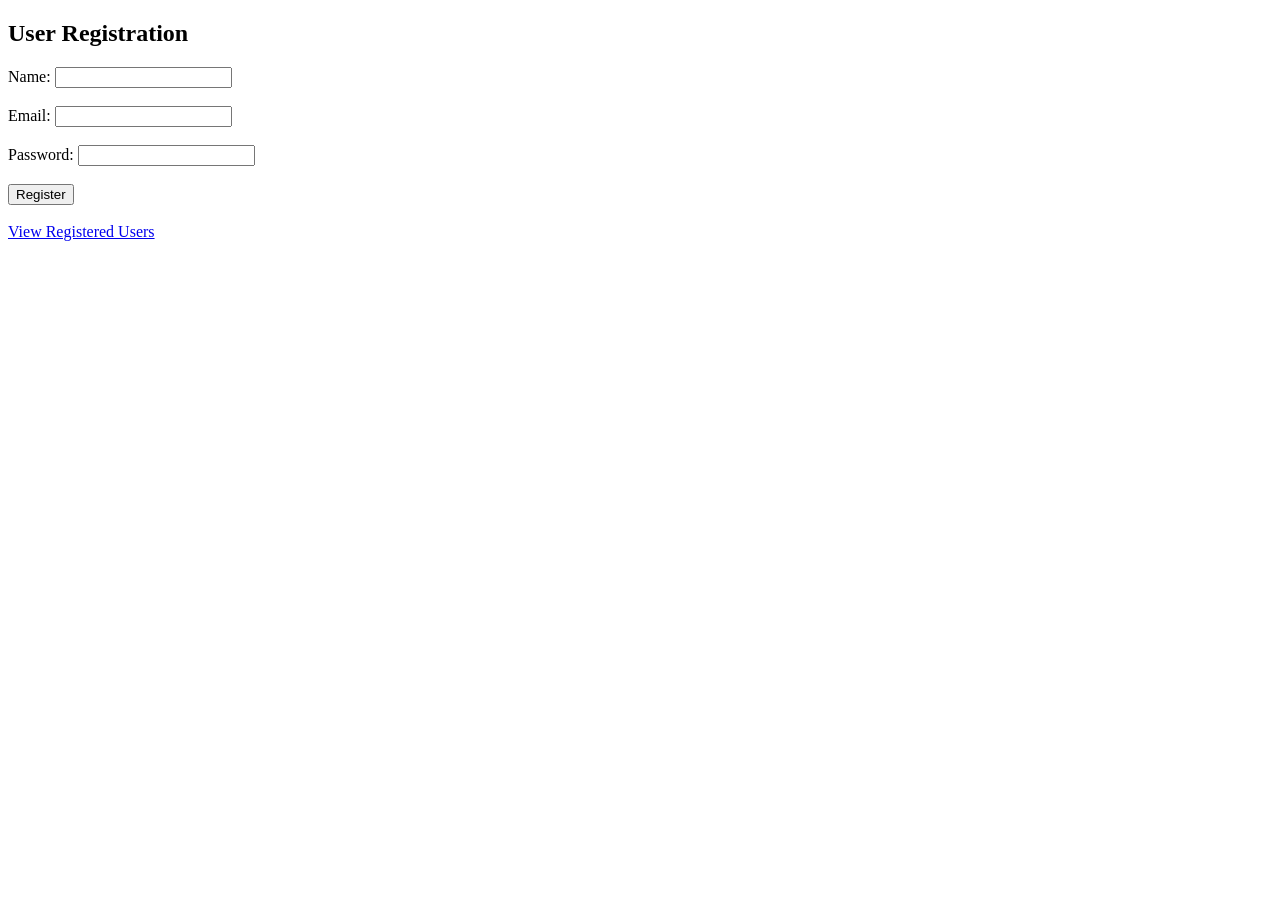
<file: AJAX/index.html>
<!DOCTYPE html>
 <html lang="en"> 
    <head>    
     <meta charset="UTF-8">   
       <meta name="viewport" content="width=device-width, initial-scale=1.0">     
       <title>User Registration</title>
     </head> 
     <body>    
         <h2>User Registration</h2>   
           <form id="regForm">       
              Name: <input type="text" id="name" required> 
              <br><br>         
               Email: <input type="email" id="email" required>  
               <br><br>         
               Password: <input type="password" id="password" required>
               <br><br>        
               <button type="submit">Register</button>     
            </form>     
            <br>    
             <a href="list.html">View Registered Users</a>    
              <script src="script.js"></script>
    </body> 
</html>
</file>
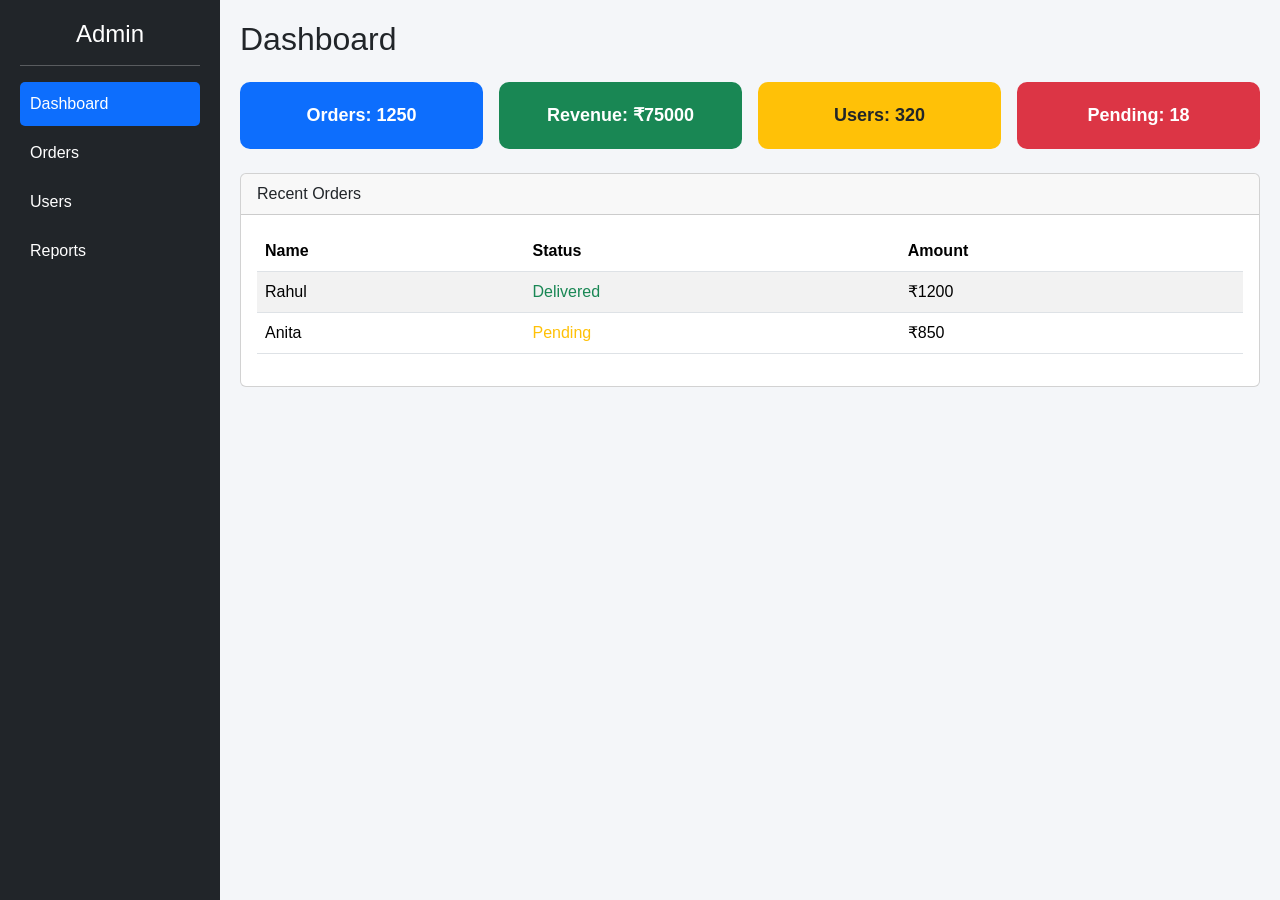
<file: Dashboard/index.html>
<!DOCTYPE html>
<html lang="en">
<head>
    <meta charset="UTF-8">
    <meta name="viewport" content="width=device-width, initial-scale=1.0">
    <title>Admin Dashboard</title>

    <!-- Bootstrap -->
    <link href="https://cdn.jsdelivr.net/npm/bootstrap@5.3.0/dist/css/bootstrap.min.css" rel="stylesheet">

    <!-- Custom CSS -->
    <link rel="stylesheet" href="style.css">
</head>

<body>

<div class="d-flex">

    <!-- Sidebar -->
    <div class="sidebar">
        <h4 class="text-center">Admin</h4>
        <hr>

        <ul class="nav flex-column">
            <li class="nav-item"><a href="#" class="nav-link active">Dashboard</a></li>
            <li class="nav-item"><a href="#" class="nav-link">Orders</a></li>
            <li class="nav-item"><a href="#" class="nav-link">Users</a></li>
            <li class="nav-item"><a href="#" class="nav-link">Reports</a></li>
        </ul>
    </div>

    <!-- Main Content -->
    <div class="main-content">

        <h2 class="mb-4">Dashboard</h2>

        <!-- Cards -->
        <div class="row g-3">

            <div class="col-12 col-sm-6 col-md-3">
                <div class="card card-box bg-primary text-white">
                    Orders: 1250
                </div>
            </div>

            <div class="col-12 col-sm-6 col-md-3">
                <div class="card card-box bg-success text-white">
                    Revenue: ₹75000
                </div>
            </div>

            <div class="col-12 col-sm-6 col-md-3">
                <div class="card card-box bg-warning text-dark">
                    Users: 320
                </div>
            </div>

            <div class="col-12 col-sm-6 col-md-3">
                <div class="card card-box bg-danger text-white">
                    Pending: 18
                </div>
            </div>

        </div>

        <!-- Table -->
        <div class="card mt-4">
            <div class="card-header">Recent Orders</div>

            <div class="card-body table-responsive">
                <table class="table table-striped">
                    <thead>
                        <tr>
                            <th>Name</th>
                            <th>Status</th>
                            <th>Amount</th>
                        </tr>
                    </thead>

                    <tbody>
                        <tr>
                            <td>Rahul</td>
                            <td class="text-success">Delivered</td>
                            <td>₹1200</td>
                        </tr>

                        <tr>
                            <td>Anita</td>
                            <td class="text-warning">Pending</td>
                            <td>₹850</td>
                        </tr>
                    </tbody>
                </table>
            </div>
        </div>

    </div>

</div>

</body>
</html>
</file>
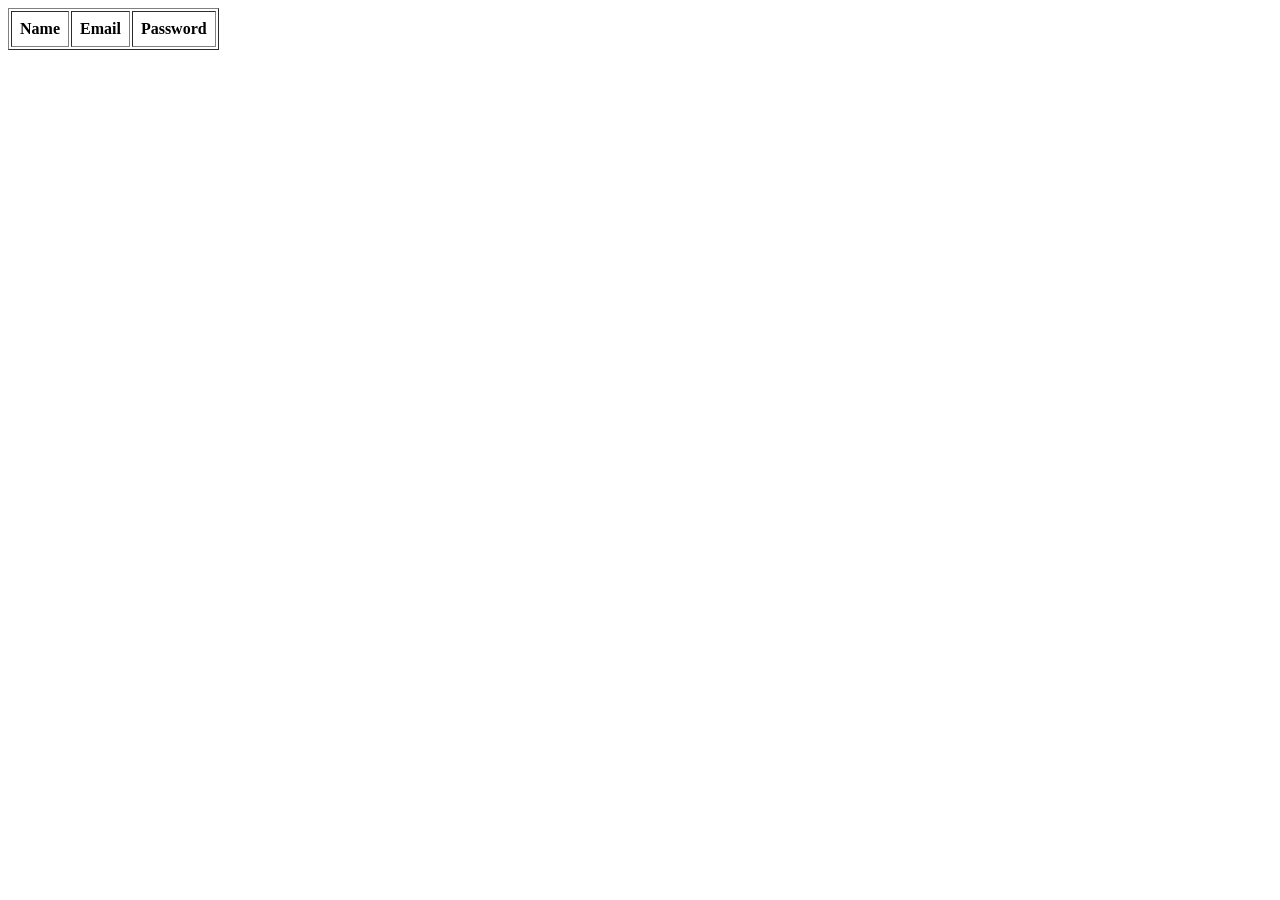
<file: AJAX/list.html>
<!DOCTYPE html>
 <html lang="en">
    <head>     
        <meta charset="UTF-8">     
        <meta name="viewport" content="width=device-width, initial-scale=1.0">     
        <title>RegisteredUser</title> 
    </head> 
    <body>     
        <table border="1" cellpadding="8">         
            <thead>             
                <tr>                 
                    <th>Name</th>                 
                    <th>Email</th>                 
                    <th>Password</th>             
                </tr>         
            </thead>         
            <tbody id="userTable">             
                <!-- rows will be added here -->         
                </tbody>     
            </table>     
            <script>     
                let users = JSON.parse(localStorage.getItem("users")) || [];     
                let tableBody = document.getElementById("userTable");     
                users.forEach(user => {         
                    let row = `             
                    <tr>                 
                        <td>${user.name}</td>                 
                        <td>${user.email}</td>                 
                        <td>${user.password}</td>             
                    </tr>         
                    `;        
                     tableBody.innerHTML += row;        
                    });     
            </script> 
     </body> 
</html>
</file>
<file: Dashboard/style.css>
/* Body */
body {
    margin: 0;
    background-color: #f4f6f9;
    font-family: Arial, sans-serif;
}

/* Sidebar */
.sidebar {
    width: 220px;
    height: 100vh;
    background-color: #212529;
    color: white;
    padding: 20px;
}

/* Sidebar Links */
.sidebar .nav-link {
    color: white;
    padding: 10px;
    margin-bottom: 5px;
    border-radius: 5px;
    transition: 0.3s;
}

.sidebar .nav-link:hover {
    background-color: #343a40;
}

.sidebar .nav-link.active {
    background-color: #0d6efd;
}

/* Main Content */
.main-content {
    flex: 1;
    padding: 20px;
}

/* Cards */
.card-box {
    padding: 20px;
    font-size: 18px;
    font-weight: bold;
    text-align: center;
    border: none;
    border-radius: 10px;
}

/* Responsive Sidebar (Mobile) */
@media (max-width: 768px) {
    .sidebar {
        display: none;
    }
}
</file>
